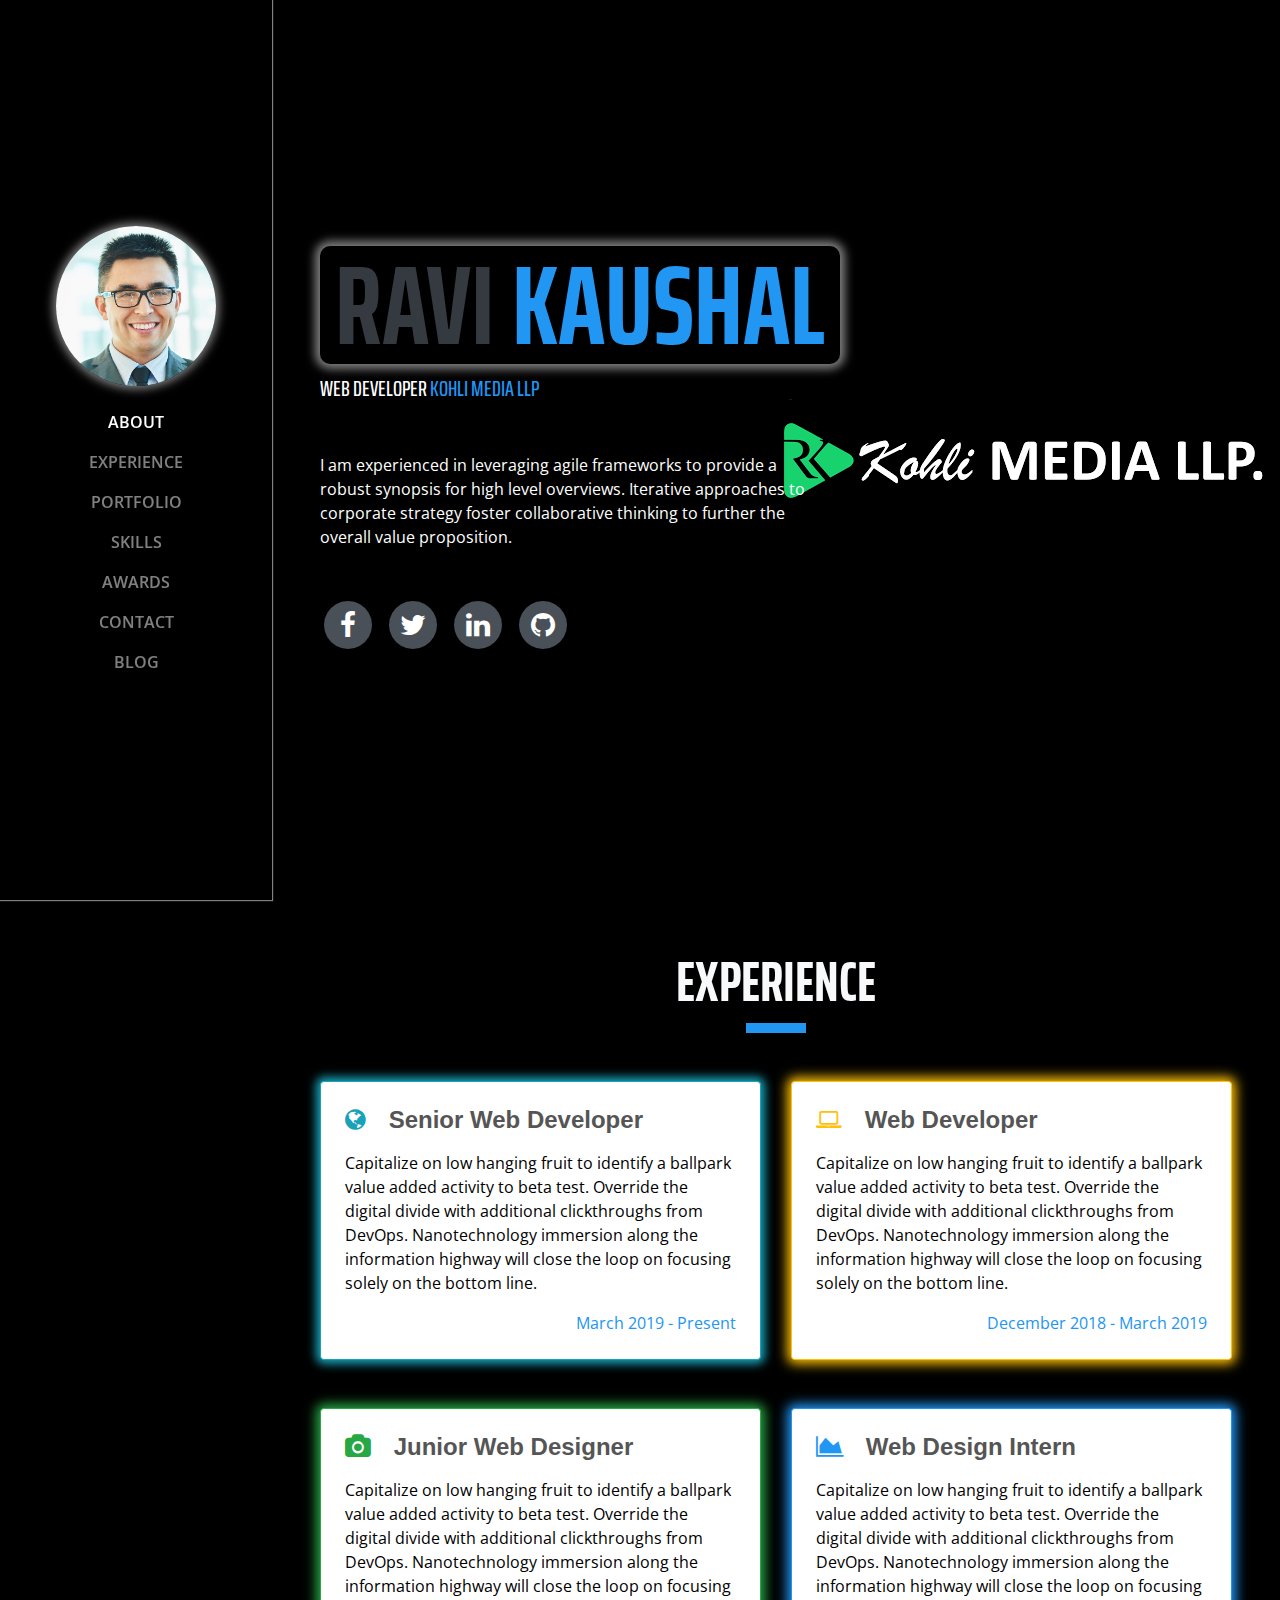
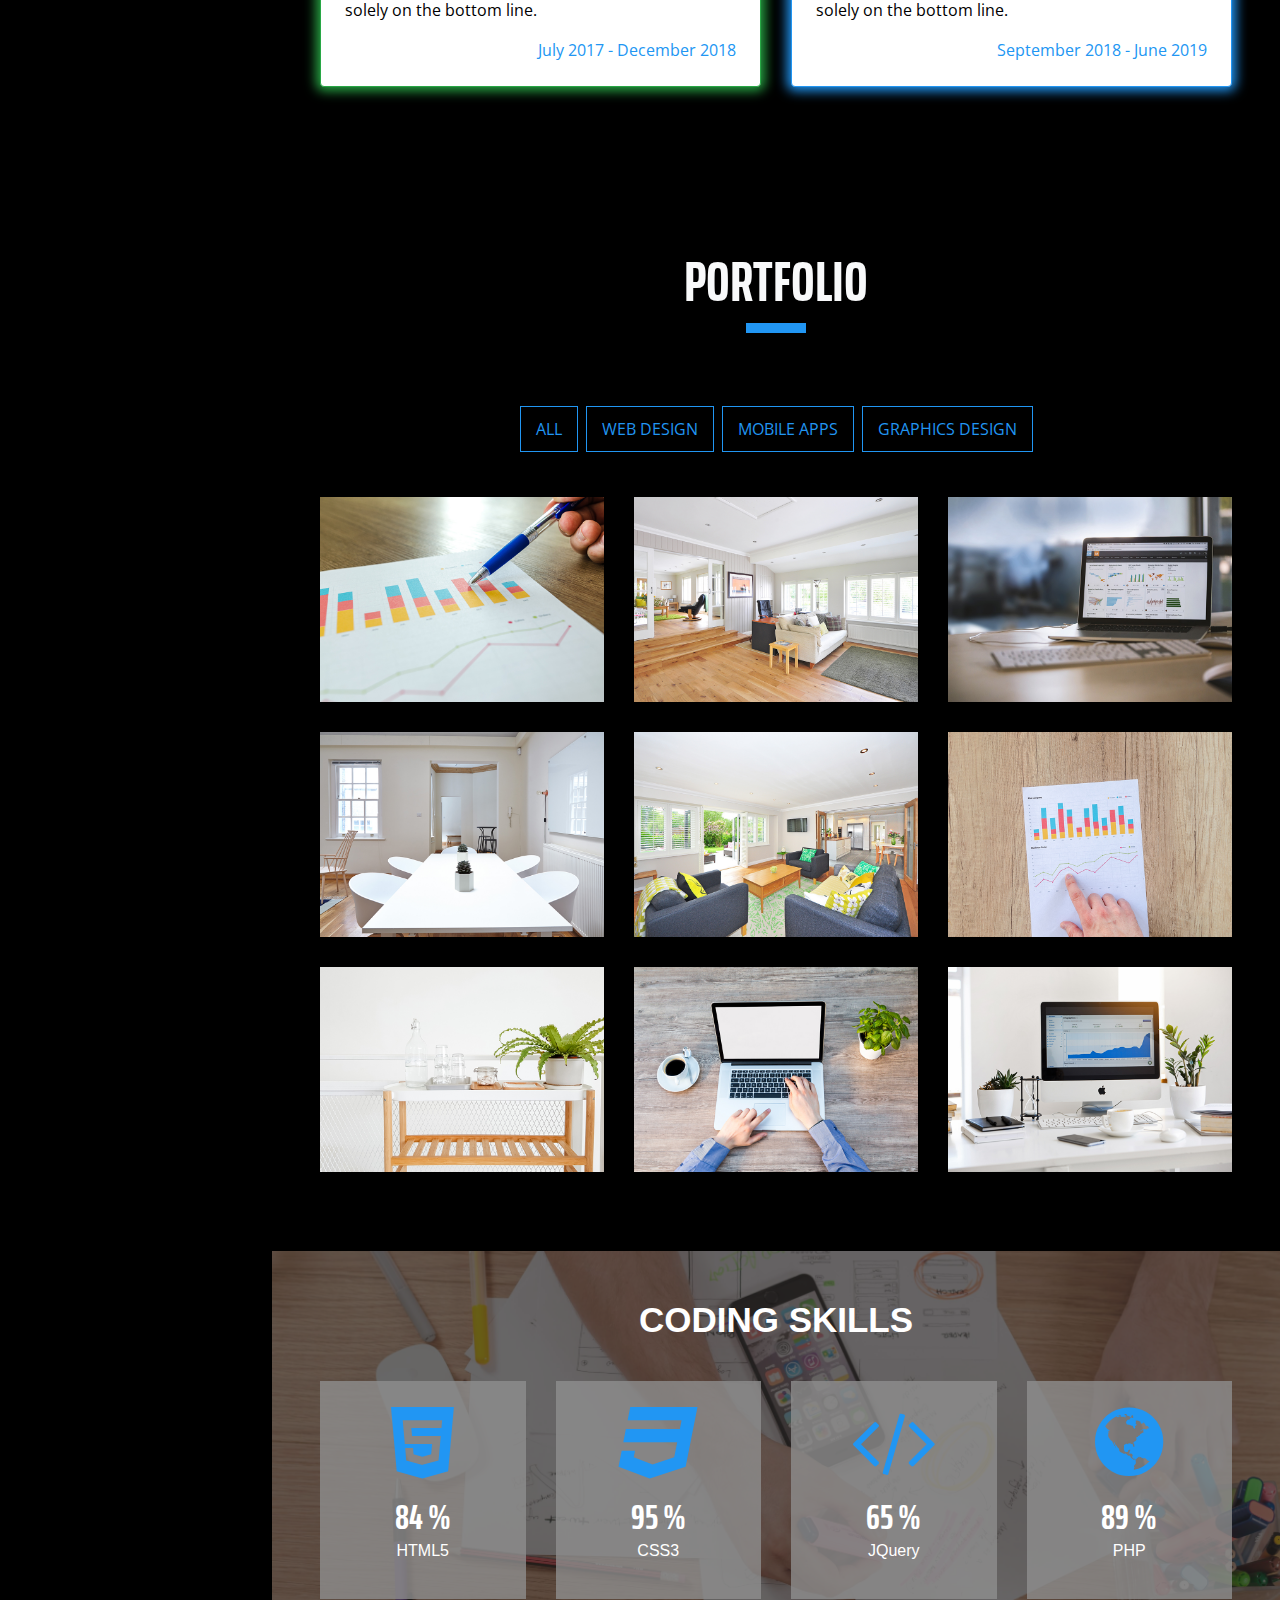
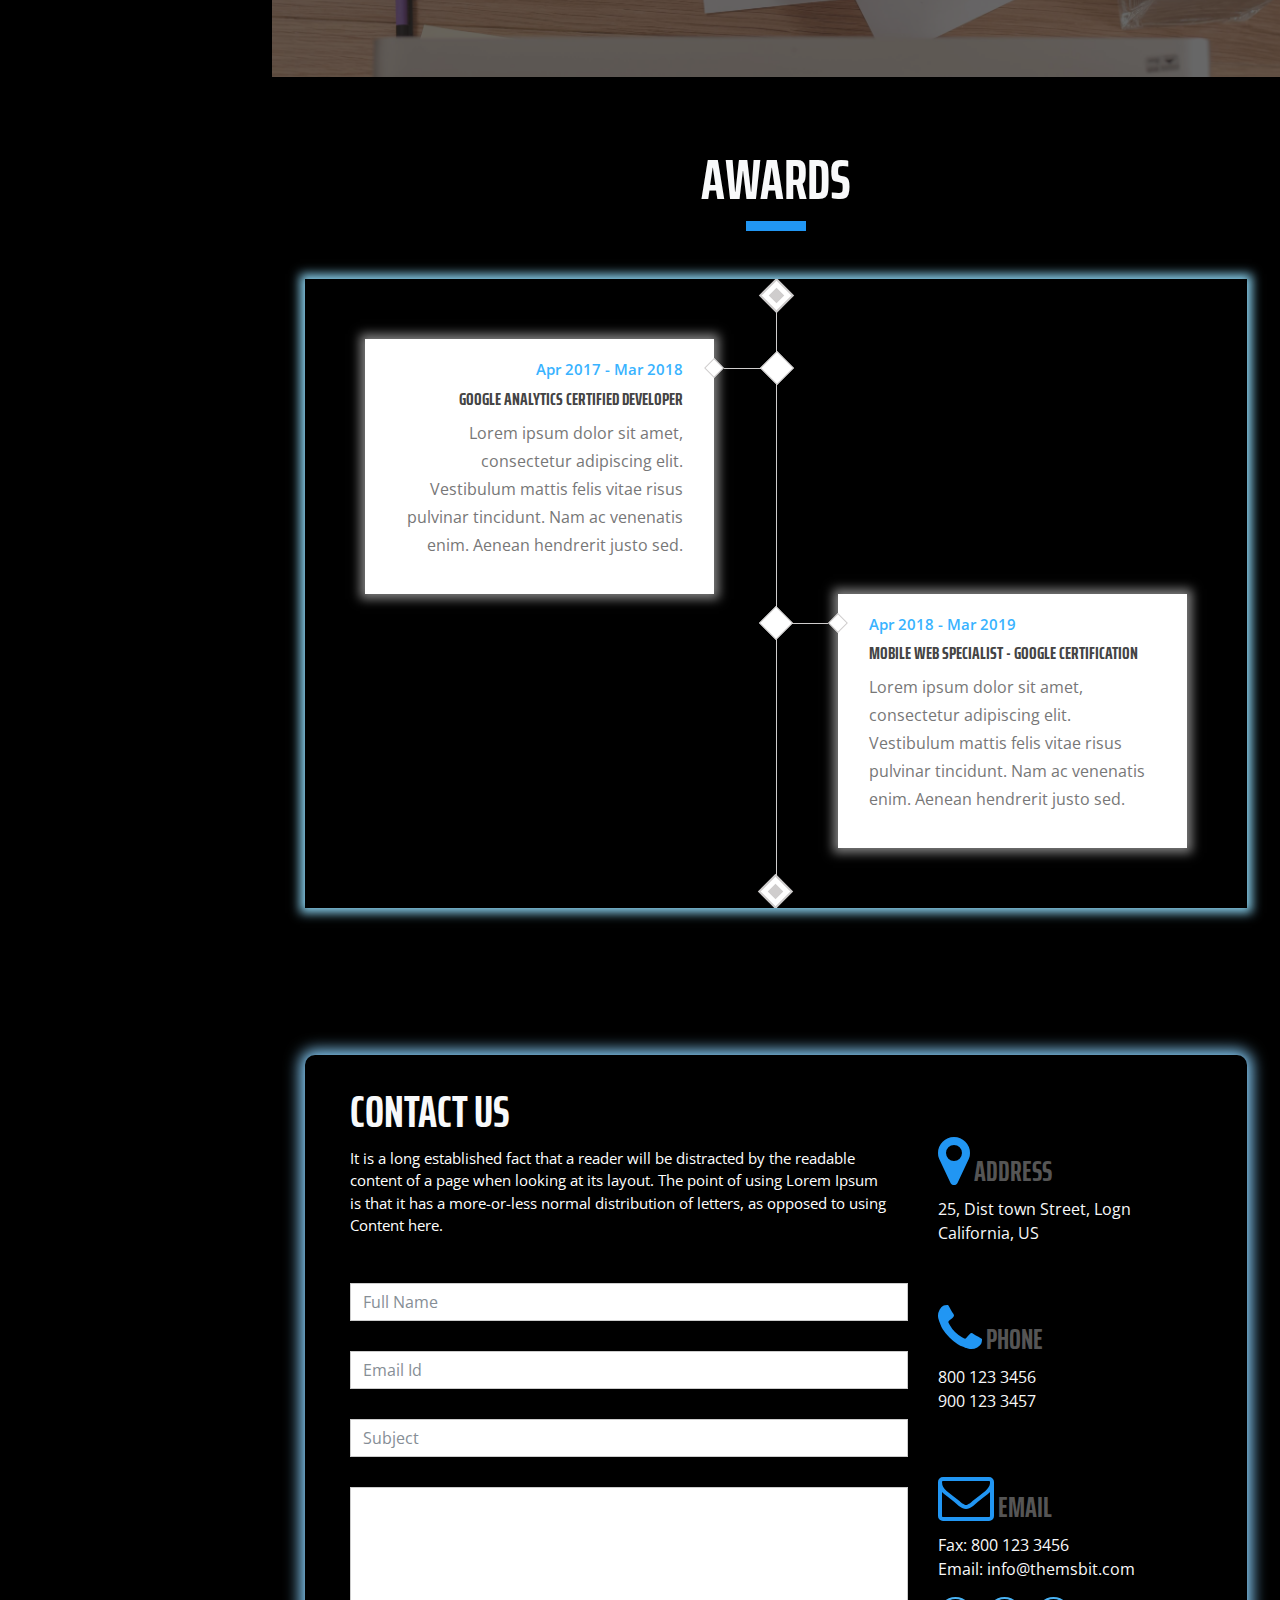
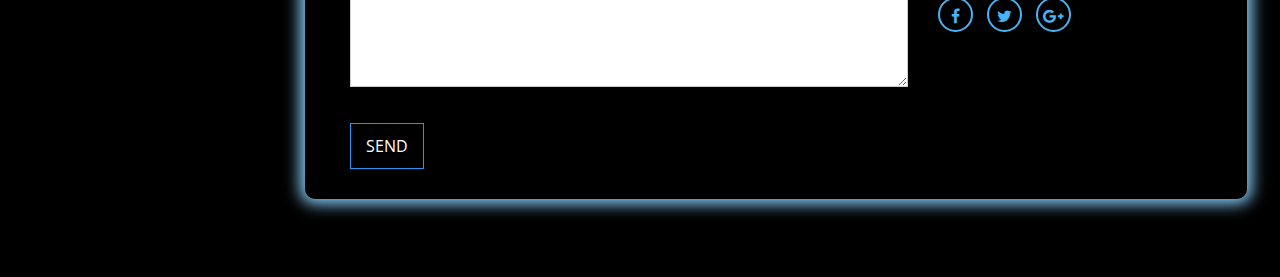
<file: index.html>
<!--
author: Boostraptheme
author URL: https://boostraptheme.com
License: Creative Commons Attribution 4.0 Unported
License URL: https://creativecommons.org/licenses/by/4.0/
-->

<!DOCTYPE html>
<html lang="en">

<head>
    <meta charset="utf-8">
    <meta name="viewport" content="width=device-width, initial-scale=1, shrink-to-fit=no">
    <meta name="description" content="">
    <meta name="author" content="">

    <link rel="shortcut icon" href="img/favicon.ico">
    <title>Profile Bootstrap Theme</title>

    <!-- Global stylesheets -->
    <link href="css/bootstrap/bootstrap.min.css" rel="stylesheet">
    <link href="https://fonts.googleapis.com/css?family=Saira+Extra+Condensed:100,200,300,400,500,600,700,800,900" rel="stylesheet">
    <link href="https://fonts.googleapis.com/css?family=Open+Sans:300,300i,400,400i,600,600i,700,700i,800,800i" rel="stylesheet">
    <link href="font-awesome/css/font-awesome.min.css" rel="stylesheet">
    <link href="css/devicons/css/devicons.min.css" rel="stylesheet">
    <link href="css/simple-line-icons/css/simple-line-icons.css" rel="stylesheet">
    <link href="css/style.css" rel="stylesheet">
</head>

<body id="page-top">
    
    <nav class="navbar navbar-expand-lg navbar-dark bg-primary fixed-top" id="sideNav">
      <a class="navbar-brand js-scroll-trigger" href="#page-top">
        <span class="d-none d-lg-block">
          <img class="img-fluid img-profile rounded-circle mx-auto mb-2" style="border-radius: 50% !important; " src="img/profile.jpg" alt="">
        </span>
      </a>
        <button class="navbar-toggler" type="button" data-toggle="collapse" data-target="#navbarSupportedContent" aria-controls="navbarSupportedContent" aria-expanded="false" aria-label="Toggle navigation">
            <span class="navbar-toggler-icon"></span>
        </button>
        <div class="collapse navbar-collapse" id="navbarSupportedContent">
            <ul class="navbar-nav">
                <li class="nav-item">
                    <a class="nav-link js-scroll-trigger" href="#about">About</a>
                </li>
                <li class="nav-item">
                    <a class="nav-link js-scroll-trigger" href="#experience">Experience</a>
                </li>
                <li class="nav-item">
                    <a class="nav-link js-scroll-trigger" href="#portfolio">Portfolio</a>
                </li>
                <li class="nav-item">
                    <a class="nav-link js-scroll-trigger" href="#skills">Skills</a>
                </li>
                <li class="nav-item">
                    <a class="nav-link js-scroll-trigger" href="#awards">Awards</a>
                </li>
                <li class="nav-item">
                    <a class="nav-link js-scroll-trigger" href="#contact">Contact</a>
                </li>
                <li class="nav-item">
                  <a class="nav-link js-scroll-trigger" href="./blog/index.html">Blog</a>
              </li>
            </ul>
        </div>
    </nav>

    <div class="container-fluid p-0">

    <!--====================================================
                        ABOUT
    ======================================================-->
      <section class="resume-section p-3 p-lg-5 d-flex d-column" id="about">
          <div class="my-auto" >
              <!-- <img src="img/company logo.png" class="img-fluid mb-5" alt=""> -->
              <h1>Ravi
                <span class="text-primary">Kaushal</span>
              </h1>
              <div class="subheading mb-5 mt-2">WEB Developer 
                  <a href="#">Kohli Media LLP</a>
              </div>
              <p class="mb-5" style="max-width: 500px;" >I am experienced in leveraging agile frameworks to provide a robust synopsis for high level overviews. Iterative approaches to corporate strategy foster collaborative thinking to further the overall value proposition.</p>
              <ul class="list-inline list-social-icons mb-0">
                  <li class="list-inline-item">
                      <a href="#">
                  <span class="fa-stack fa-lg">
                    <i class="fa fa-circle fa-stack-2x"></i>
                    <i class="fa fa-facebook fa-stack-1x fa-inverse"></i>
                  </span>
                </a>
                  </li>
                  <li class="list-inline-item">
                      <a href="#">
                  <span class="fa-stack fa-lg">
                    <i class="fa fa-circle fa-stack-2x"></i>
                    <i class="fa fa-twitter fa-stack-1x fa-inverse"></i>
                  </span>
                </a>
                  </li>
                  <li class="list-inline-item">
                      <a href="#">
                  <span class="fa-stack fa-lg">
                    <i class="fa fa-circle fa-stack-2x"></i>
                    <i class="fa fa-linkedin fa-stack-1x fa-inverse"></i>
                  </span>
                </a>
                  </li>
                  <li class="list-inline-item">
                      <a href="#">
                  <span class="fa-stack fa-lg">
                    <i class="fa fa-circle fa-stack-2x"></i>
                    <i class="fa fa-github fa-stack-1x fa-inverse"></i>
                  </span>
                </a>
                  </li>
              </ul>
          </div>
      </section>

    <!--====================================================
                        EXPERIENCE
    ======================================================-->      
      <section class="resume-section p-3 p-lg-5 " id="experience">
          <div class="row my-auto">
              <div class="col-12">
                <h2 class="  text-center text-light">Experience</h2>
                <div class="mb-5 heading-border"></div>
              </div>
              <div class="resume-item col-md-6 col-sm-12 " > 
                <div class="card mx-0 p-4 mb-5" style="border-color: #17a2b8; box-shadow: 0px 0px 10px 4px #17a2b8 !important;">
                  <div class=" resume-content mr-auto">
                      <h4 class="mb-3"><i class="fa fa-globe mr-3 text-info"></i> Senior Web Developer</h4>
                      <p>Capitalize on low hanging fruit to identify a ballpark value added activity to beta test. Override the digital divide with additional clickthroughs from DevOps. Nanotechnology immersion along the information highway will close the loop on focusing solely on the bottom line.</p>
                  </div>
                  <div class="resume-date text-md-right">
                      <span class="text-primary">March 2019 - Present</span>
                  </div>
                </div>  
              </div>
              <div class="resume-item col-md-6 col-sm-12">
                <div class="card mx-0 p-4 mb-5" style="border-color: #ffc107; box-shadow: 0px 0px 12px 4px #ffc107 !important;">
                  <div class="resume-content mr-auto">
                      <h4 class="mb-3"><i class="fa fa-laptop mr-3 text-warning"></i>  Web Developer</h4>
                      <p>Capitalize on low hanging fruit to identify a ballpark value added activity to beta test. Override the digital divide with additional clickthroughs from DevOps. Nanotechnology immersion along the information highway will close the loop on focusing solely on the bottom line.</p>
                  </div>
                  <div class="resume-date text-md-right">
                      <span class="text-primary">December 2018 - March 2019</span>
                  </div>
                </div>  
              </div>
              <div class="resume-item col-md-6 col-sm-12">
                <div class="card mx-0 p-4 mb-5" style="border-color: #28a745; box-shadow: 0px 0px 12px 4px #28a745 !important;">
                  <div class="resume-content mr-auto">
                      <h4 class="mb-3"><i class="fa fa-camera mr-3 text-success"></i> Junior Web Designer</h4>
                      <p>Capitalize on low hanging fruit to identify a ballpark value added activity to beta test. Override the digital divide with additional clickthroughs from DevOps. Nanotechnology immersion along the information highway will close the loop on focusing solely on the bottom line.</p>
                  </div>
                  <div class="resume-date text-md-right">
                      <span class="text-primary">July 2017 - December 2018</span>
                  </div>
                </div>  
              </div>
              <div class="resume-item col-md-6 col-sm-12">
                <div class="card mx-0 p-4 mb-5" style="border-color: #2196f3; box-shadow: 0px 0px 12px 4px #2196f3 !important;">
                  <div class="resume-content mr-auto">
                      <h4 class="mb-3"><i class="fa fa-area-chart mr-3 text-primary"></i> Web Design Intern</h4>
                      <p>Capitalize on low hanging fruit to identify a ballpark value added activity to beta test. Override the digital divide with additional clickthroughs from DevOps. Nanotechnology immersion along the information highway will close the loop on focusing solely on the bottom line.</p>
                  </div>
                  <div class="resume-date text-md-right">
                      <span class="text-primary">September 2018 - June 2019</span>
                  </div>
                </div>  
              </div>
          </div>
      </section>

    <!--====================================================
                        PORTFOLIO
    ======================================================-->      
      <section class="resume-section p-3 p-lg-5 d-flex flex-column" id="portfolio"> 
          <div class="row my-auto">
              <div class="col-12">
                <h2 class="  text-center text-light">Portfolio</h2>
                <div class="mb-5 heading-border"></div>
              </div>
              <div class="col-md-12">
                <div class="port-head-cont">
                  <button class="btn btn-general btn-green filter-b" data-filter="all">All</button>
                  <button class="btn btn-general btn-green filter-b" data-filter="consulting">Web Design</button>
                  <button class="btn btn-general btn-green filter-b" data-filter="finance">Mobile Apps</button>
                  <button class="btn btn-general btn-green filter-b" data-filter="marketing">Graphics Design</button> 
                </div>
              </div>
          </div>
          <div class="row my-auto">
              <div class="col-sm-4 portfolio-item filter finance">
                  <a class="portfolio-link" href="#portfolioModal4" data-toggle="modal">
                      <div class="caption-port">
                          <div class="caption-port-content">
                              <i class="fa fa-search-plus fa-3x"></i>
                          </div>
                      </div>
                      <img class="img-fluid" src="img/portfolio/p-4.jpg" alt="">
                  </a>
              </div>
              <div class="col-sm-4 portfolio-item filter marketing">
                  <a class="portfolio-link" href="#portfolioModal5" data-toggle="modal">
                      <div class="caption-port">
                          <div class="caption-port-content">
                              <i class="fa fa-search-plus fa-3x"></i>
                          </div>
                      </div>
                      <img class="img-fluid" src="img/portfolio/p-5.jpg" alt="">
                  </a>
              </div>
              <div class="col-sm-4 portfolio-item filter consulting">
                  <a class="portfolio-link" href="#portfolioModal6" data-toggle="modal">
                      <div class="caption-port">
                          <div class="caption-port-content">
                              <i class="fa fa-search-plus fa-3x"></i>
                          </div>
                      </div>
                      <img class="img-fluid" src="img/portfolio/p-6.jpg" alt="">
                  </a>
              </div>              
              <div class="col-sm-4 portfolio-item filter consulting">
                  <a class="portfolio-link" href="#portfolioModal7" data-toggle="modal">
                      <div class="caption-port">
                          <div class="caption-port-content">
                              <i class="fa fa-search-plus fa-3x"></i>
                          </div>
                      </div>
                      <img class="img-fluid" src="img/portfolio/p-7.jpg" alt="">
                  </a>
              </div>
              <div class="col-sm-4 portfolio-item filter consulting">
                  <a class="portfolio-link" href="#portfolioModal8" data-toggle="modal">
                      <div class="caption-port">
                          <div class="caption-port-content">
                              <i class="fa fa-search-plus fa-3x"></i>
                          </div>
                      </div>
                      <img class="img-fluid" src="img/portfolio/p-8.jpg" alt="">
                  </a>
              </div>
              <div class="col-sm-4 portfolio-item filter finance">
                  <a class="portfolio-link" href="#portfolioModal9" data-toggle="modal">
                      <div class="caption-port">
                          <div class="caption-port-content">
                              <i class="fa fa-search-plus fa-3x"></i>
                          </div>
                      </div>
                      <img class="img-fluid" src="img/portfolio/p-9.jpg" alt="">
                  </a>
              </div>              
              <div class="col-sm-4 portfolio-item filter marketing">
                  <a class="portfolio-link" href="#portfolioModal1" data-toggle="modal">
                      <div class="caption-port">
                          <div class="caption-port-content">
                              <i class="fa fa-search-plus fa-3x"></i>
                          </div>
                      </div>
                      <img class="img-fluid" src="img/portfolio/p-1.jpg" alt="">
                  </a>
              </div>
              <div class="col-sm-4 portfolio-item filter marketing">
                  <a class="portfolio-link" href="#portfolioModal2" data-toggle="modal">
                      <div class="caption-port">
                          <div class="caption-port-content">
                              <i class="fa fa-search-plus fa-3x"></i>
                          </div>
                      </div>
                      <img class="img-fluid" src="img/portfolio/p-2.jpg" alt="">
                  </a>
              </div>
              <div class="col-sm-4 portfolio-item filter finance">
                  <a class="portfolio-link" href="#portfolioModal3" data-toggle="modal">
                      <div class="caption-port">
                          <div class="caption-port-content">
                              <i class="fa fa-search-plus fa-3x"></i>
                          </div>
                      </div>
                      <img class="img-fluid" src="img/portfolio/p-3.jpg" alt="">
                  </a>
              </div> 
          </div>
      </section>

    <!--====================================================
                        SKILLS
    ======================================================-->       
      <section class=" d-flex flex-column" id="skills">
         <div class="p-lg-5 p-3 skill-cover">
          <h3 class="text-center text-white">Coding Skills</h3>
          <div class="row text-center my-auto "> 
              <div class="col-md-3 col-sm-6">
                  <div class="skill-item">
                      <i class="fa fa-html5 fa-5x"></i>
                      <h2><span class="counter"> 84 </span><span>%</span></h2>
                      <p>HTML5</p>
                  </div>
              </div>
              <div class="col-md-3 col-sm-6">
                  <div class="skill-item">
                      <i class="fa fa-css3 fa-5x"></i>
                      <h2><span class="counter"> 95 </span><span>%</span></h2>
                      <p>CSS3</p>
                  </div>
              </div>
              <div class="col-md-3 col-sm-6">
                  <div class="skill-item">
                      <i class="fa fa-code fa-5x"></i>
                      <h2><span class="counter"> 65 </span><span>%</span></h2>
                      <p>JQuery</p>
                  </div>
              </div>
              <div class="col-md-3 col-sm-6">
                  <div class="skill-item">
                      <i class="fa fa-globe fa-5x"></i>
                      <h2><span class="counter"> 89 </span><span>%</span></h2>
                      <p>PHP</p>
                  </div>
              </div>
          </div>
         </div> 
      </section>

    <!--====================================================
                           AWARDS
    ======================================================-->       
      <section class="resume-section p-3 p-lg-5 d-flex flex-column" id="awards">
          <div class="row my-auto">
              <div class="col-12">
                <h2 class="  text-center text-light">Awards</h2>
                <div class="mb-5 heading-border"></div>
              </div> 
              <div class="main-award" id="award-box">
                  <div class="award">
                      <div class="award-icon"></div>
                      <div class="award-content">
                          <span class="date">Apr 2017 - Mar 2018</span>
                          <h5 class="title">Google Analytics Certified Developer</h5>
                          <p class="description">
                              Lorem ipsum dolor sit amet, consectetur adipiscing elit. Vestibulum mattis felis vitae risus pulvinar tincidunt. Nam ac venenatis enim. Aenean hendrerit justo sed.
                          </p>
                      </div>
                  </div>
                  <div class="award">
                      <div class="award-icon"></div>
                      <div class="award-content">
                          <span class="date">Apr 2018 - Mar 2019</span>
                          <h5 class="title">Mobile Web Specialist - Google Certification</h5>
                          <p class="description">
                              Lorem ipsum dolor sit amet, consectetur adipiscing elit. Vestibulum mattis felis vitae risus pulvinar tincidunt. Nam ac venenatis enim. Aenean hendrerit justo sed.
                          </p>
                      </div>
                  </div>
              </div>
          </div>
      </section> 

    <!--====================================================
                          CONTACT
    ======================================================-->       
      <section class="resume-section p-3 p-lg-5 d-flex flex-column" style="background-color: black; height: fit-content; width: fit-content;">
          <div class="row my-auto" id="contact"> 
            <div class="col-md-8">
              <div class="contact-cont">
                <h3 class="text-light">CONTACT Us</h3>
                <div class="heading-border-light"></div>
                <p>It is a long established fact that a reader will be distracted by the readable content of a page when looking at its layout. The point of using Lorem Ipsum is that it has a more-or-less normal distribution of letters, as opposed to using Content here.</p>
              </div>   
              <div class="row con-form">
                <div class="col-md-12">
                  <input type="text" name="full-name" placeholder="Full Name" class="form-control">
                </div>
                <div class="col-md-12">
                  <input type="text" name="email" placeholder="Email Id" class="form-control">
                </div>
                <div class="col-md-12">
                  <input type="text" name="subject" placeholder="Subject" class="form-control">
                </div>
                <div class="col-md-12"><textarea name="" id=""></textarea></div>
                <div class="col-md-12 sub-but"><button class="btn btn-general btn-white" role="button">Send</button></div>
              </div>
            </div>
            <div class="col-md-4 col-sm-12 mt-5 text-light"> 
              <div class="contact-cont2"> 
                <div class="contact-add contact-box-desc">
                  <h3><i class="fa fa-map-marker cl-atlantis fa-2x "></i> Address</h3>
                  <p>25, Dist town Street, Logn <br>
                  California, US <br></p>
                </div>
                <div class="contact-phone contact-side-desc contact-box-desc">
                  <h3><i class="fa fa-phone cl-atlantis fa-2x"></i> Phone</h3>
                  <p>800 123 3456 <br>900 123 3457</p>
                </div>
                <div class="contact-mail contact-side-desc contact-box-desc">
                  <h3><i class="fa fa-envelope-o cl-atlantis fa-2x"></i> Email</h3>
                <address class="address-details-f text-light"> 
                  Fax: 800 123 3456 <br>
                  Email: <a href="mailto:info@themsbit.com" class="text-light">info@themsbit.com</a>
                </address>
                <ul class="list-inline social-icon-f top-data">
                  <li><a href="#" target="_empty"><i class="fa top-social fa-facebook" style="color: #4AB3F4; border-color:#4AB3F4;"></i></a></li>
                  <li><a href="#" target="_empty"><i class="fa top-social fa-twitter" style="color: #4AB3F4; border-color:#4AB3F4;"></i></a></li>
                  <li><a href="#" target="_empty"><i class="fa top-social fa-google-plus" style="color: #4AB3F4; border-color:#4AB3F4;"></i></a></li> 
                </ul>
                </div>
              </div>
            </div> 
          </div>
      </section>

      <!-- <section class=" d-flex flex-column" id="maps">
        <div id="map">
          <div class="map-responsive">
             <iframe src="https://www.google.com/maps/embed?pb=!1m10!1m8!1m3!1d6030.418742494061!2d-111.34563870463673!3d26.01036670629853!3m2!1i1024!2i768!4f13.1!5e0!3m2!1ses-419!2smx!4v1471908546569" width="600" height="450" frameborder="0" style="border:0" allowfullscreen></iframe>
          </div>
        </div>
      </section> -->


    </div>

<!--====================================================
                    PORTFOLIO MODALS
======================================================-->
    <div class="portfolio-modal modal fade" id="portfolioModal1" tabindex="-1" role="dialog" aria-hidden="true" >
      <div class="modal-dialog" role="document">
          <div class="modal-content">
              <div class="close-modal" data-dismiss="modal">
                  <div class="lr">
                      <div class="rl"></div>
                  </div>
              </div>
              <div class="container">
                  <div class="row">
                          <div class="modal-body">
                              <div class="title-bar">
                                <div class="col-md-12">
                                  <h2 class="text-center">Our Project</h2>
                                  <div class="heading-border"></div>
                                </div>
                              </div>
                              <div class="row">
                                <div class="col-md-6">
                                  <img class="img-fluid img-centered" src="img/portfolio/p-1.jpg" alt="">
                                </div>
                                <div class="col-md-6">
                                  <p>Our new Project every processes had become fragmented; meaning quality and service were inconsistent. This lack of standardization was adversely impacting operating costs, productivity and customer satisfaction. For several years now Payfast has worked strategically with innovations as a means of developing new solutions, products and services. In line with this vision, Success was approached to find new payments solutions to offer Payfast customers on their website, including open invoice and partial payments options.</p>
                                  <ul class="list-inline item-details">
                                      <li>Client:
                                          <strong>
                                            <a href="#">Techs Soft</a>
                                          </strong>
                                      </li>
                                      <li>Date:
                                          <strong>
                                            <a href="#">April 2018</a>
                                          </strong>
                                      </li>
                                      <li>Service:
                                          <strong>
                                            <a href="#">Web Development</a>
                                          </strong>
                                      </li>
                                  </ul>
                                  <button class="btn btn-general btn-white" type="button" data-dismiss="modal">
                                      <i class="fa fa-times"></i> Close
                                  </button>
                              </div>
                            </div>
                          </div>
                  </div>
              </div>
          </div>
      </div>
    </div>
    <div class="portfolio-modal modal fade" id="portfolioModal2" tabindex="-1" role="dialog" aria-hidden="true">
        <div class="modal-dialog" role="document">
            <div class="modal-content">
                <div class="close-modal" data-dismiss="modal">
                    <div class="lr">
                        <div class="rl"></div>
                    </div>
                </div>
                <div class="container">
                <div class="row">
                        <div class="modal-body">
                            <div class="title-bar">
                              <div class="col-md-12">
                                <h2 class="text-center">Our Project</h2>
                                <div class="heading-border"></div>
                              </div>
                            </div>
                            <div class="row">
                              <div class="col-md-6">
                                <img class="img-fluid img-centered" src="img/portfolio/p-2.jpg" alt="">
                              </div>
                              <div class="col-md-6">
                                <p>Our new Project every processes had become fragmented; meaning quality and service were inconsistent. This lack of standardization was adversely impacting operating costs, productivity and customer satisfaction. For several years now Payfast has worked strategically with innovations as a means of developing new solutions, products and services. In line with this vision, Success was approached to find new payments solutions to offer Payfast customers on their website, including open invoice and partial payments options.</p>
                                <ul class="list-inline item-details">
                                    <li>Client:
                                        <strong>
                                          <a href="#">Techs Soft</a>
                                        </strong>
                                    </li>
                                    <li>Date:
                                        <strong>
                                          <a href="#">April 2018</a>
                                        </strong>
                                    </li>
                                    <li>Service:
                                        <strong>
                                          <a href="#">Web Development</a>
                                        </strong>
                                    </li>
                                </ul>
                                <button class="btn btn-general btn-white" type="button" data-dismiss="modal">
                                    <i class="fa fa-times"></i> Close
                                </button>
                            </div>
                          </div>
                        </div>
                </div>
            </div>
            </div>
        </div>
    </div>
    <div class="portfolio-modal modal fade" id="portfolioModal3" tabindex="-1" role="dialog" aria-hidden="true">
        <div class="modal-dialog" role="document">
            <div class="modal-content">
                <div class="close-modal" data-dismiss="modal">
                    <div class="lr">
                        <div class="rl"></div>
                    </div>
                </div>
                <div class="container">
                <div class="row">
                        <div class="modal-body">
                            <div class="title-bar">
                              <div class="col-md-12">
                                <h2 class="text-center">Our Project</h2>
                                <div class="heading-border"></div>
                              </div>
                            </div>
                            <div class="row">
                              <div class="col-md-6">
                                <img class="img-fluid img-centered" src="img/portfolio/p-3.jpg" alt="">
                              </div>
                              <div class="col-md-6">
                                <p>Our new Project every processes had become fragmented; meaning quality and service were inconsistent. This lack of standardization was adversely impacting operating costs, productivity and customer satisfaction. For several years now Payfast has worked strategically with innovations as a means of developing new solutions, products and services. In line with this vision, Success was approached to find new payments solutions to offer Payfast customers on their website, including open invoice and partial payments options.</p>
                                <ul class="list-inline item-details">
                                    <li>Client:
                                        <strong>
                                          <a href="#">Techs Soft</a>
                                        </strong>
                                    </li>
                                    <li>Date:
                                        <strong>
                                          <a href="#">April 2018</a>
                                        </strong>
                                    </li>
                                    <li>Service:
                                        <strong>
                                          <a href="#">Web Development</a>
                                        </strong>
                                    </li>
                                </ul>
                                <button class="btn btn-general btn-white" type="button" data-dismiss="modal">
                                    <i class="fa fa-times"></i> Close
                                </button>
                              </div>
                          </div>
                        </div>
                </div>
            </div>
            </div>
        </div>
    </div>
    <div class="portfolio-modal modal fade" id="portfolioModal4" tabindex="-1" role="dialog" aria-hidden="true">
        <div class="modal-dialog" role="document">
            <div class="modal-content">
                <div class="close-modal" data-dismiss="modal">
                    <div class="lr">
                        <div class="rl"></div>
                    </div>
                </div>
                <div class="container">
                <div class="row">
                        <div class="modal-body">
                            <div class="title-bar">
                              <div class="col-md-12">
                                <h2 class="text-center">Our Project</h2>
                                <div class="heading-border"></div>
                              </div>
                            </div>
                            <div class="row">
                              <div class="col-md-6">
                                <img class="img-fluid img-centered" src="img/portfolio/p-4.jpg" alt="">
                              </div>
                              <div class="col-md-6">
                                <p>Our new Project every processes had become fragmented; meaning quality and service were inconsistent. This lack of standardization was adversely impacting operating costs, productivity and customer satisfaction. For several years now Payfast has worked strategically with innovations as a means of developing new solutions, products and services. In line with this vision, Success was approached to find new payments solutions to offer Payfast customers on their website, including open invoice and partial payments options.</p>
                                <ul class="list-inline item-details">
                                    <li>Client:
                                        <strong>
                                          <a href="#">Techs Soft</a>
                                        </strong>
                                    </li>
                                    <li>Date:
                                        <strong>
                                          <a href="#">April 2018</a>
                                        </strong>
                                    </li>
                                    <li>Service:
                                        <strong>
                                          <a href="#">Web Development</a>
                                        </strong>
                                    </li>
                                </ul>
                                <button class="btn btn-general btn-white" type="button" data-dismiss="modal">
                                    <i class="fa fa-times"></i> Close
                                </button>
                              </div>
                          </div>
                        </div>
                </div>
            </div>
            </div>
        </div>
    </div>
    <div class="portfolio-modal modal fade" id="portfolioModal5" tabindex="-1" role="dialog" aria-hidden="true">
        <div class="modal-dialog" role="document">
            <div class="modal-content">
                <div class="close-modal" data-dismiss="modal">
                    <div class="lr">
                        <div class="rl"></div>
                    </div>
                </div>
                <div class="container">
                <div class="row">
                        <div class="modal-body">
                            <div class="title-bar">
                              <div class="col-md-12">
                                <h2 class="text-center">Our Project</h2>
                                <div class="heading-border"></div>
                              </div>
                            </div>
                            <div class="row">
                              <div class="col-md-6">
                                <img class="img-fluid img-centered" src="img/portfolio/p-5.jpg" alt="">
                              </div>
                              <div class="col-md-6">
                                <p>Our new Project every processes had become fragmented; meaning quality and service were inconsistent. This lack of standardization was adversely impacting operating costs, productivity and customer satisfaction. For several years now Payfast has worked strategically with innovations as a means of developing new solutions, products and services. In line with this vision, Success was approached to find new payments solutions to offer Payfast customers on their website, including open invoice and partial payments options.</p>
                                <ul class="list-inline item-details">
                                    <li>Client:
                                        <strong>
                                          <a href="#">Techs Soft</a>
                                        </strong>
                                    </li>
                                    <li>Date:
                                        <strong>
                                          <a href="#">April 2018</a>
                                        </strong>
                                    </li>
                                    <li>Service:
                                        <strong>
                                          <a href="#">Web Development</a>
                                        </strong>
                                    </li>
                                </ul>
                                <button class="btn btn-general btn-white" type="button" data-dismiss="modal">
                                    <i class="fa fa-times"></i> Close
                                </button>
                            </div>
                          </div>
                        </div>
                </div>
            </div>
            </div>
        </div>
    </div>
    <div class="portfolio-modal modal fade" id="portfolioModal6" tabindex="-1" role="dialog" aria-hidden="true">
        <div class="modal-dialog" role="document">
            <div class="modal-content">
                <div class="close-modal" data-dismiss="modal">
                    <div class="lr">
                        <div class="rl"></div>
                    </div>
                </div>
                <div class="container">
                <div class="row">
                        <div class="modal-body">
                            <div class="title-bar">
                              <div class="col-md-12">
                                <h2 class="text-center">Our Project</h2>
                                <div class="heading-border"></div>
                              </div>
                            </div>
                            <div class="row">
                              <div class="col-md-6">
                                <img class="img-fluid img-centered" src="img/portfolio/p-6.jpg" alt="">
                              </div>
                              <div class="col-md-6">
                                <p>Our new Project every processes had become fragmented; meaning quality and service were inconsistent. This lack of standardization was adversely impacting operating costs, productivity and customer satisfaction. For several years now Payfast has worked strategically with innovations as a means of developing new solutions, products and services. In line with this vision, Success was approached to find new payments solutions to offer Payfast customers on their website, including open invoice and partial payments options.</p>
                                <ul class="list-inline item-details">
                                    <li>Client:
                                        <strong>
                                          <a href="#">Techs Soft</a>
                                        </strong>
                                    </li>
                                    <li>Date:
                                        <strong>
                                          <a href="#">April 2018</a>
                                        </strong>
                                    </li>
                                    <li>Service:
                                        <strong>
                                          <a href="#">Web Development</a>
                                        </strong>
                                    </li>
                                </ul>
                                <button class="btn btn-general btn-white" type="button" data-dismiss="modal">
                                    <i class="fa fa-times"></i> Close
                                </button>
                            </div>
                          </div>
                        </div>
                </div>
            </div>
            </div>
        </div>
    </div>    
    <div class="portfolio-modal modal fade" id="portfolioModal7" tabindex="-1" role="dialog" aria-hidden="true">
        <div class="modal-dialog" role="document">
            <div class="modal-content">
                <div class="close-modal" data-dismiss="modal">
                    <div class="lr">
                        <div class="rl"></div>
                    </div>
                </div>
                <div class="container">
                <div class="row">
                        <div class="modal-body">
                            <div class="title-bar">
                              <div class="col-md-12">
                                <h2 class="text-center">Our Project</h2>
                                <div class="heading-border"></div>
                              </div>
                            </div>
                            <div class="row">
                              <div class="col-md-6">
                                <img class="img-fluid img-centered" src="img/portfolio/p-7.jpg" alt="">
                              </div>
                              <div class="col-md-6">
                                <p>Our new Project every processes had become fragmented; meaning quality and service were inconsistent. This lack of standardization was adversely impacting operating costs, productivity and customer satisfaction. For several years now Payfast has worked strategically with innovations as a means of developing new solutions, products and services. In line with this vision, Success was approached to find new payments solutions to offer Payfast customers on their website, including open invoice and partial payments options.</p>
                                <ul class="list-inline item-details">
                                    <li>Client:
                                        <strong>
                                          <a href="#">Techs Soft</a>
                                        </strong>
                                    </li>
                                    <li>Date:
                                        <strong>
                                          <a href="#">April 2018</a>
                                        </strong>
                                    </li>
                                    <li>Service:
                                        <strong>
                                          <a href="#">Web Development</a>
                                        </strong>
                                    </li>
                                </ul>
                                <button class="btn btn-general btn-white" type="button" data-dismiss="modal">
                                    <i class="fa fa-times"></i> Close
                                </button>
                            </div>
                          </div>
                        </div>
                </div>
            </div>
            </div>
        </div>
    </div>
    <div class="portfolio-modal modal fade" id="portfolioModal8" tabindex="-1" role="dialog" aria-hidden="true">
        <div class="modal-dialog" role="document">
            <div class="modal-content">
                <div class="close-modal" data-dismiss="modal">
                    <div class="lr">
                        <div class="rl"></div>
                    </div>
                </div>
                <div class="container">
                <div class="row">
                        <div class="modal-body">
                            <div class="title-bar">
                              <div class="col-md-12">
                                <h2 class="text-center">Our Project</h2>
                                <div class="heading-border"></div>
                              </div>
                            </div>
                            <div class="row">
                              <div class="col-md-6">
                                <img class="img-fluid img-centered" src="img/portfolio/p-8.jpg" alt="">
                              </div>
                              <div class="col-md-6">
                                <p>Our new Project every processes had become fragmented; meaning quality and service were inconsistent. This lack of standardization was adversely impacting operating costs, productivity and customer satisfaction. For several years now Payfast has worked strategically with innovations as a means of developing new solutions, products and services. In line with this vision, Success was approached to find new payments solutions to offer Payfast customers on their website, including open invoice and partial payments options.</p>
                                <ul class="list-inline item-details">
                                    <li>Client:
                                        <strong>
                                          <a href="#">Techs Soft</a>
                                        </strong>
                                    </li>
                                    <li>Date:
                                        <strong>
                                          <a href="#">April 2018</a>
                                        </strong>
                                    </li>
                                    <li>Service:
                                        <strong>
                                          <a href="#">Web Development</a>
                                        </strong>
                                    </li>
                                </ul>
                                <button class="btn btn-general btn-white" type="button" data-dismiss="modal">
                                    <i class="fa fa-times"></i> Close
                                </button>
                            </div>
                          </div>
                        </div>
                </div>
            </div>
            </div>
        </div>
    </div>
    <div class="portfolio-modal modal fade" id="portfolioModal9" tabindex="-1" role="dialog" aria-hidden="true">
        <div class="modal-dialog" role="document">
            <div class="modal-content">
                <div class="close-modal" data-dismiss="modal">
                    <div class="lr">
                        <div class="rl"></div>
                    </div>
                </div>
                <div class="container">
                <div class="row">
                        <div class="modal-body">
                            <div class="title-bar">
                              <div class="col-md-12">
                                <h2 class="text-center">Our Project</h2>
                                <div class="heading-border"></div>
                              </div>
                            </div>
                            <div class="row">
                              <div class="col-md-6">
                                <img class="img-fluid img-centered" src="img/portfolio/p-9.jpg" alt="">
                              </div>
                              <div class="col-md-6">
                                <p>Our new Project every processes had become fragmented; meaning quality and service were inconsistent. This lack of standardization was adversely impacting operating costs, productivity and customer satisfaction. For several years now Payfast has worked strategically with innovations as a means of developing new solutions, products and services. In line with this vision, Success was approached to find new payments solutions to offer Payfast customers on their website, including open invoice and partial payments options.</p>
                                <ul class="list-inline item-details">
                                    <li>Client:
                                        <strong>
                                          <a href="#">Techs Soft</a>
                                        </strong>
                                    </li>
                                    <li>Date:
                                        <strong>
                                          <a href="#">April 2018</a>
                                        </strong>
                                    </li>
                                    <li>Service:
                                        <strong>
                                          <a href="#">Web Development</a>
                                        </strong>
                                    </li>
                                </ul>
                                <button class="btn btn-general btn-white" type="button" data-dismiss="modal">
                                    <i class="fa fa-times"></i> Close
                                </button>
                            </div>
                          </div>
                        </div>
                </div>
            </div>
            </div>
        </div>
    </div>    


    <!-- Global javascript -->
    <script src="js/jquery/jquery.min.js"></script>
    <script src="js/bootstrap/bootstrap.bundle.min.js"></script>
    <script src="js/jquery-easing/jquery.easing.min.js"></script>
    <script src="js/counter/jquery.waypoints.min.js"></script>
    <script src="js/counter/jquery.counterup.min.js"></script>
    <script src="js/custom.js"></script>
    <script>
        $(document).ready(function(){

        $(".filter-b").click(function(){
            var value = $(this).attr('data-filter');
            if(value == "all")
            { 
                $('.filter').show('1000');
            }
            else
            { 
                $(".filter").not('.'+value).hide('3000');
                $('.filter').filter('.'+value).show('3000');
            }
        });
        
        if ($(".filter-b").removeClass("active")) {
          $(this).removeClass("active");
        }
        $(this).addClass("active");
        });

        // SKILLS
        $(function () {
            $('.counter').counterUp({
                delay: 10,
                time: 2000
            });

        });
    </script> 
</body>

</html>
</file>
<file: css/simple-line-icons/css/simple-line-icons.css>
@font-face {
  font-family: 'simple-line-icons';
  src: url('../fonts/Simple-Line-Icons.eot?v=2.4.0');
  src: url('../fonts/Simple-Line-Icons.eot?v=2.4.0#iefix') format('embedded-opentype'), url('../fonts/Simple-Line-Icons.woff2?v=2.4.0') format('woff2'), url('../fonts/Simple-Line-Icons.ttf?v=2.4.0') format('truetype'), url('../fonts/Simple-Line-Icons.woff?v=2.4.0') format('woff'), url('../fonts/Simple-Line-Icons.svg?v=2.4.0#simple-line-icons') format('svg');
  font-weight: normal;
  font-style: normal;
}
/*
 Use the following CSS code if you want to have a class per icon.
 Instead of a list of all class selectors, you can use the generic [class*="icon-"] selector, but it's slower:
*/
.icon-user,
.icon-people,
.icon-user-female,
.icon-user-follow,
.icon-user-following,
.icon-user-unfollow,
.icon-login,
.icon-logout,
.icon-emotsmile,
.icon-phone,
.icon-call-end,
.icon-call-in,
.icon-call-out,
.icon-map,
.icon-location-pin,
.icon-direction,
.icon-directions,
.icon-compass,
.icon-layers,
.icon-menu,
.icon-list,
.icon-options-vertical,
.icon-options,
.icon-arrow-down,
.icon-arrow-left,
.icon-arrow-right,
.icon-arrow-up,
.icon-arrow-up-circle,
.icon-arrow-left-circle,
.icon-arrow-right-circle,
.icon-arrow-down-circle,
.icon-check,
.icon-clock,
.icon-plus,
.icon-minus,
.icon-close,
.icon-event,
.icon-exclamation,
.icon-organization,
.icon-trophy,
.icon-screen-smartphone,
.icon-screen-desktop,
.icon-plane,
.icon-notebook,
.icon-mustache,
.icon-mouse,
.icon-magnet,
.icon-energy,
.icon-disc,
.icon-cursor,
.icon-cursor-move,
.icon-crop,
.icon-chemistry,
.icon-speedometer,
.icon-shield,
.icon-screen-tablet,
.icon-magic-wand,
.icon-hourglass,
.icon-graduation,
.icon-ghost,
.icon-game-controller,
.icon-fire,
.icon-eyeglass,
.icon-envelope-open,
.icon-envelope-letter,
.icon-bell,
.icon-badge,
.icon-anchor,
.icon-wallet,
.icon-vector,
.icon-speech,
.icon-puzzle,
.icon-printer,
.icon-present,
.icon-playlist,
.icon-pin,
.icon-picture,
.icon-handbag,
.icon-globe-alt,
.icon-globe,
.icon-folder-alt,
.icon-folder,
.icon-film,
.icon-feed,
.icon-drop,
.icon-drawer,
.icon-docs,
.icon-doc,
.icon-diamond,
.icon-cup,
.icon-calculator,
.icon-bubbles,
.icon-briefcase,
.icon-book-open,
.icon-basket-loaded,
.icon-basket,
.icon-bag,
.icon-action-undo,
.icon-action-redo,
.icon-wrench,
.icon-umbrella,
.icon-trash,
.icon-tag,
.icon-support,
.icon-frame,
.icon-size-fullscreen,
.icon-size-actual,
.icon-shuffle,
.icon-share-alt,
.icon-share,
.icon-rocket,
.icon-question,
.icon-pie-chart,
.icon-pencil,
.icon-note,
.icon-loop,
.icon-home,
.icon-grid,
.icon-graph,
.icon-microphone,
.icon-music-tone-alt,
.icon-music-tone,
.icon-earphones-alt,
.icon-earphones,
.icon-equalizer,
.icon-like,
.icon-dislike,
.icon-control-start,
.icon-control-rewind,
.icon-control-play,
.icon-control-pause,
.icon-control-forward,
.icon-control-end,
.icon-volume-1,
.icon-volume-2,
.icon-volume-off,
.icon-calendar,
.icon-bulb,
.icon-chart,
.icon-ban,
.icon-bubble,
.icon-camrecorder,
.icon-camera,
.icon-cloud-download,
.icon-cloud-upload,
.icon-envelope,
.icon-eye,
.icon-flag,
.icon-heart,
.icon-info,
.icon-key,
.icon-link,
.icon-lock,
.icon-lock-open,
.icon-magnifier,
.icon-magnifier-add,
.icon-magnifier-remove,
.icon-paper-clip,
.icon-paper-plane,
.icon-power,
.icon-refresh,
.icon-reload,
.icon-settings,
.icon-star,
.icon-symbol-female,
.icon-symbol-male,
.icon-target,
.icon-credit-card,
.icon-paypal,
.icon-social-tumblr,
.icon-social-twitter,
.icon-social-facebook,
.icon-social-instagram,
.icon-social-linkedin,
.icon-social-pinterest,
.icon-social-github,
.icon-social-google,
.icon-social-reddit,
.icon-social-skype,
.icon-social-dribbble,
.icon-social-behance,
.icon-social-foursqare,
.icon-social-soundcloud,
.icon-social-spotify,
.icon-social-stumbleupon,
.icon-social-youtube,
.icon-social-dropbox,
.icon-social-vkontakte,
.icon-social-steam {
  font-family: 'simple-line-icons';
  speak: none;
  font-style: normal;
  font-weight: normal;
  font-variant: normal;
  text-transform: none;
  line-height: 1;
  /* Better Font Rendering =========== */
  -webkit-font-smoothing: antialiased;
  -moz-osx-font-smoothing: grayscale;
}
.icon-user:before {
  content: "\e005";
}
.icon-people:before {
  content: "\e001";
}
.icon-user-female:before {
  content: "\e000";
}
.icon-user-follow:before {
  content: "\e002";
}
.icon-user-following:before {
  content: "\e003";
}
.icon-user-unfollow:before {
  content: "\e004";
}
.icon-login:before {
  content: "\e066";
}
.icon-logout:before {
  content: "\e065";
}
.icon-emotsmile:before {
  content: "\e021";
}
.icon-phone:before {
  content: "\e600";
}
.icon-call-end:before {
  content: "\e048";
}
.icon-call-in:before {
  content: "\e047";
}
.icon-call-out:before {
  content: "\e046";
}
.icon-map:before {
  content: "\e033";
}
.icon-location-pin:before {
  content: "\e096";
}
.icon-direction:before {
  content: "\e042";
}
.icon-directions:before {
  content: "\e041";
}
.icon-compass:before {
  content: "\e045";
}
.icon-layers:before {
  content: "\e034";
}
.icon-menu:before {
  content: "\e601";
}
.icon-list:before {
  content: "\e067";
}
.icon-options-vertical:before {
  content: "\e602";
}
.icon-options:before {
  content: "\e603";
}
.icon-arrow-down:before {
  content: "\e604";
}
.icon-arrow-left:before {
  content: "\e605";
}
.icon-arrow-right:before {
  content: "\e606";
}
.icon-arrow-up:before {
  content: "\e607";
}
.icon-arrow-up-circle:before {
  content: "\e078";
}
.icon-arrow-left-circle:before {
  content: "\e07a";
}
.icon-arrow-right-circle:before {
  content: "\e079";
}
.icon-arrow-down-circle:before {
  content: "\e07b";
}
.icon-check:before {
  content: "\e080";
}
.icon-clock:before {
  content: "\e081";
}
.icon-plus:before {
  content: "\e095";
}
.icon-minus:before {
  content: "\e615";
}
.icon-close:before {
  content: "\e082";
}
.icon-event:before {
  content: "\e619";
}
.icon-exclamation:before {
  content: "\e617";
}
.icon-organization:before {
  content: "\e616";
}
.icon-trophy:before {
  content: "\e006";
}
.icon-screen-smartphone:before {
  content: "\e010";
}
.icon-screen-desktop:before {
  content: "\e011";
}
.icon-plane:before {
  content: "\e012";
}
.icon-notebook:before {
  content: "\e013";
}
.icon-mustache:before {
  content: "\e014";
}
.icon-mouse:before {
  content: "\e015";
}
.icon-magnet:before {
  content: "\e016";
}
.icon-energy:before {
  content: "\e020";
}
.icon-disc:before {
  content: "\e022";
}
.icon-cursor:before {
  content: "\e06e";
}
.icon-cursor-move:before {
  content: "\e023";
}
.icon-crop:before {
  content: "\e024";
}
.icon-chemistry:before {
  content: "\e026";
}
.icon-speedometer:before {
  content: "\e007";
}
.icon-shield:before {
  content: "\e00e";
}
.icon-screen-tablet:before {
  content: "\e00f";
}
.icon-magic-wand:before {
  content: "\e017";
}
.icon-hourglass:before {
  content: "\e018";
}
.icon-graduation:before {
  content: "\e019";
}
.icon-ghost:before {
  content: "\e01a";
}
.icon-game-controller:before {
  content: "\e01b";
}
.icon-fire:before {
  content: "\e01c";
}
.icon-eyeglass:before {
  content: "\e01d";
}
.icon-envelope-open:before {
  content: "\e01e";
}
.icon-envelope-letter:before {
  content: "\e01f";
}
.icon-bell:before {
  content: "\e027";
}
.icon-badge:before {
  content: "\e028";
}
.icon-anchor:before {
  content: "\e029";
}
.icon-wallet:before {
  content: "\e02a";
}
.icon-vector:before {
  content: "\e02b";
}
.icon-speech:before {
  content: "\e02c";
}
.icon-puzzle:before {
  content: "\e02d";
}
.icon-printer:before {
  content: "\e02e";
}
.icon-present:before {
  content: "\e02f";
}
.icon-playlist:before {
  content: "\e030";
}
.icon-pin:before {
  content: "\e031";
}
.icon-picture:before {
  content: "\e032";
}
.icon-handbag:before {
  content: "\e035";
}
.icon-globe-alt:before {
  content: "\e036";
}
.icon-globe:before {
  content: "\e037";
}
.icon-folder-alt:before {
  content: "\e039";
}
.icon-folder:before {
  content: "\e089";
}
.icon-film:before {
  content: "\e03a";
}
.icon-feed:before {
  content: "\e03b";
}
.icon-drop:before {
  content: "\e03e";
}
.icon-drawer:before {
  content: "\e03f";
}
.icon-docs:before {
  content: "\e040";
}
.icon-doc:before {
  content: "\e085";
}
.icon-diamond:before {
  content: "\e043";
}
.icon-cup:before {
  content: "\e044";
}
.icon-calculator:before {
  content: "\e049";
}
.icon-bubbles:before {
  content: "\e04a";
}
.icon-briefcase:before {
  content: "\e04b";
}
.icon-book-open:before {
  content: "\e04c";
}
.icon-basket-loaded:before {
  content: "\e04d";
}
.icon-basket:before {
  content: "\e04e";
}
.icon-bag:before {
  content: "\e04f";
}
.icon-action-undo:before {
  content: "\e050";
}
.icon-action-redo:before {
  content: "\e051";
}
.icon-wrench:before {
  content: "\e052";
}
.icon-umbrella:before {
  content: "\e053";
}
.icon-trash:before {
  content: "\e054";
}
.icon-tag:before {
  content: "\e055";
}
.icon-support:before {
  content: "\e056";
}
.icon-frame:before {
  content: "\e038";
}
.icon-size-fullscreen:before {
  content: "\e057";
}
.icon-size-actual:before {
  content: "\e058";
}
.icon-shuffle:before {
  content: "\e059";
}
.icon-share-alt:before {
  content: "\e05a";
}
.icon-share:before {
  content: "\e05b";
}
.icon-rocket:before {
  content: "\e05c";
}
.icon-question:before {
  content: "\e05d";
}
.icon-pie-chart:before {
  content: "\e05e";
}
.icon-pencil:before {
  content: "\e05f";
}
.icon-note:before {
  content: "\e060";
}
.icon-loop:before {
  content: "\e064";
}
.icon-home:before {
  content: "\e069";
}
.icon-grid:before {
  content: "\e06a";
}
.icon-graph:before {
  content: "\e06b";
}
.icon-microphone:before {
  content: "\e063";
}
.icon-music-tone-alt:before {
  content: "\e061";
}
.icon-music-tone:before {
  content: "\e062";
}
.icon-earphones-alt:before {
  content: "\e03c";
}
.icon-earphones:before {
  content: "\e03d";
}
.icon-equalizer:before {
  content: "\e06c";
}
.icon-like:before {
  content: "\e068";
}
.icon-dislike:before {
  content: "\e06d";
}
.icon-control-start:before {
  content: "\e06f";
}
.icon-control-rewind:before {
  content: "\e070";
}
.icon-control-play:before {
  content: "\e071";
}
.icon-control-pause:before {
  content: "\e072";
}
.icon-control-forward:before {
  content: "\e073";
}
.icon-control-end:before {
  content: "\e074";
}
.icon-volume-1:before {
  content: "\e09f";
}
.icon-volume-2:before {
  content: "\e0a0";
}
.icon-volume-off:before {
  content: "\e0a1";
}
.icon-calendar:before {
  content: "\e075";
}
.icon-bulb:before {
  content: "\e076";
}
.icon-chart:before {
  content: "\e077";
}
.icon-ban:before {
  content: "\e07c";
}
.icon-bubble:before {
  content: "\e07d";
}
.icon-camrecorder:before {
  content: "\e07e";
}
.icon-camera:before {
  content: "\e07f";
}
.icon-cloud-download:before {
  content: "\e083";
}
.icon-cloud-upload:before {
  content: "\e084";
}
.icon-envelope:before {
  content: "\e086";
}
.icon-eye:before {
  content: "\e087";
}
.icon-flag:before {
  content: "\e088";
}
.icon-heart:before {
  content: "\e08a";
}
.icon-info:before {
  content: "\e08b";
}
.icon-key:before {
  content: "\e08c";
}
.icon-link:before {
  content: "\e08d";
}
.icon-lock:before {
  content: "\e08e";
}
.icon-lock-open:before {
  content: "\e08f";
}
.icon-magnifier:before {
  content: "\e090";
}
.icon-magnifier-add:before {
  content: "\e091";
}
.icon-magnifier-remove:before {
  content: "\e092";
}
.icon-paper-clip:before {
  content: "\e093";
}
.icon-paper-plane:before {
  content: "\e094";
}
.icon-power:before {
  content: "\e097";
}
.icon-refresh:before {
  content: "\e098";
}
.icon-reload:before {
  content: "\e099";
}
.icon-settings:before {
  content: "\e09a";
}
.icon-star:before {
  content: "\e09b";
}
.icon-symbol-female:before {
  content: "\e09c";
}
.icon-symbol-male:before {
  content: "\e09d";
}
.icon-target:before {
  content: "\e09e";
}
.icon-credit-card:before {
  content: "\e025";
}
.icon-paypal:before {
  content: "\e608";
}
.icon-social-tumblr:before {
  content: "\e00a";
}
.icon-social-twitter:before {
  content: "\e009";
}
.icon-social-facebook:before {
  content: "\e00b";
}
.icon-social-instagram:before {
  content: "\e609";
}
.icon-social-linkedin:before {
  content: "\e60a";
}
.icon-social-pinterest:before {
  content: "\e60b";
}
.icon-social-github:before {
  content: "\e60c";
}
.icon-social-google:before {
  content: "\e60d";
}
.icon-social-reddit:before {
  content: "\e60e";
}
.icon-social-skype:before {
  content: "\e60f";
}
.icon-social-dribbble:before {
  content: "\e00d";
}
.icon-social-behance:before {
  content: "\e610";
}
.icon-social-foursqare:before {
  content: "\e611";
}
.icon-social-soundcloud:before {
  content: "\e612";
}
.icon-social-spotify:before {
  content: "\e613";
}
.icon-social-stumbleupon:before {
  content: "\e614";
}
.icon-social-youtube:before {
  content: "\e008";
}
.icon-social-dropbox:before {
  content: "\e00c";
}
.icon-social-vkontakte:before {
  content: "\e618";
}
.icon-social-steam:before {
  content: "\e620";
}
</file>
<file: css/style.css>
/*GENERAL STYLE*/

body {
  font-family: 'Open Sans', serif;
  padding-top: 54px;
  color: white;
  background-color: black;
}

@media (min-width: 992px) {
  body {
      padding-top: 0;
      padding-left: 17rem;
  }
}

h1,
h2,
h3,
h4,
h5,
h6 {
  font-family: 'Saira Extra Condensed', serif;
  font-weight: 700;
  text-transform: uppercase;
  color: #343a40;
}

h1 {
  font-size: 7rem;
  line-height: 5.5rem;
}

h2 {
  font-size: 3.5rem;
  color: white;
}

a {
  color: #2196f3;
}

a:hover,
a:focus,
a:active {
  color: #2196f3;
}

.subheading {
  text-transform: uppercase;
  font-weight: 500;
  font-family: 'Saira Extra Condensed', serif;
  font-size: 1.35rem;
}

/*==================================================
                SOCIAL-ICON
====================================================*/
.list-social-icons a {
    color: #495057;
}

.list-social-icons a:hover {
    color: #2196f3;
}

.list-social-icons a .fa-lg {
    font-size: 1.75rem;
}

.list-icons {
    font-size: 3rem;
}

.list-icons .list-inline-item i:hover {
    color: #2196f3;
}

/*==================================================
                  NAV-BAR
====================================================*/
#sideNav .navbar-nav .nav-item .nav-link {
  font-weight: 600  !important;
  text-transform: uppercase  !important;
  
}

#sideNav{
  /* border: 2px 2px 2px 2px solid white !important; */
  border-color: transparent !important;
  box-shadow: 0px 0px 1px 1px grey !important;
}

@media (min-width: 992px) {
    #sideNav {
        text-align: center !important;
        position: fixed !important;
        top: 0 !important;
        left: 0 !important;
        display: flex !important;
        flex-direction: column !important;
        width: 17rem !important;
        height: 100vh !important;
       
    }
    #sideNav .navbar-brand {
        display: flex !important;
        margin: auto auto 0 !important;
        padding: 0.5rem !important;
    }
    #sideNav .navbar-brand .img-profile {
        max-width: 10rem !important;
        max-height: 10rem !important;
        border-radius: 100% !important;
        box-shadow: 0px 0px 10px 3px gray !important;
    }
    #sideNav .navbar-collapse {
        display: flex !important;
        align-items: flex-start !important;
        flex-grow: 0 !important;
        width: 100% !important;
        margin-bottom: auto !important;
    }
    #sideNav .navbar-collapse .navbar-nav {
        flex-direction: column !important;
        width: 100% !important;
    }
    #sideNav .navbar-collapse .navbar-nav .nav-item {
        display: block !important;
    }
    #sideNav .navbar-collapse .navbar-nav .nav-item .nav-link {
        display: block !important;
    }
}

/*==================================================
                BUTTON (Generic)
====================================================*/

.btn-general {
  background-color: transparent;
  text-align: center;
  border-width: 1px;
  border-radius: 0px;
  font-size: 16px;
  padding: 10px 15px;
  font-weight: 400;
  text-transform: uppercase;
}

.btn-white {
  border-color: #2196f3;
  background-color: transparent;
  color: #fff;
}

.btn-white:hover{
  background-color: #2196f3;
  cursor: pointer;
  border-radius: 10px;
  box-shadow: 0px 0px 10px 5px grey !important;
}

.btn-green {
  border-color: #2196f3;
  color: #2196f3;
}

.btn-green:hover,
.btn-green:focus {
  background-color: #2196f3;
  color: #fff;
  cursor: pointer;
}

/*==================================================
                SECTION (Generic)
====================================================*/
.heading-border {
    width: 60px;
    height: 10px;
    background-color: #2196f3;
    margin: 0 auto 20px auto;
}

section.resume-section {
    border-bottom: 1px solid black;
    padding-top: 5rem !important;
    padding-bottom: 5rem !important;
}

section.resume-section .resume-item .resume-date {
    min-width: none;
}

@media (min-width: 768px) {
    section.resume-section {
        min-height: 100vh;
    }
    section.resume-section .resume-item .resume-date {
        min-width: 18rem;
    }
}

@media (min-width: 992px) {
    section.resume-section {
        padding-top: 3rem !important;
        padding-bottom: 3rem !important;
    }
}

.bg-primary {
    background-color: black !important;
}

.text-primary {
    color: #2196f3 !important;
}

/*==================================================
                    ABOUT
====================================================*/
#about {
    background-color: black; 
    background-image: url("../img/company\ logo.png");
    background-size:auto;
    background-position: center right;
    background-repeat: no-repeat;
}

#about h1 {
  /*font-size: 100%;*/
  border-radius: 10px;
  box-shadow: 0px 0px 10px 5px grey !important;
  padding: 15px;
}

/*==================================================
                  EXPERIENCE
====================================================*/  
#experience {
  background: black;
  color: black;
}

#experience .card h4{
  font-family: 'Roboto Condensed', sans-serif;
  text-transform: none;
  color:#555;
}

/*====================================================
                 PORTFOLIO
======================================================*/

#portfolio{
  padding:100px 0;
  background-color: black;
} 

.port-head-cont{
  margin:20px auto 40px auto;
  text-align: center;
}

.port-head-cont button{
  margin:5px 2px;
}

#portfolio .portfolio-item {
  right: 0;
  margin: 0 0 15px;
}

#portfolio .portfolio-item .portfolio-link {
  position: relative;
  display: block;
  max-width: 400px;
  margin: 0 auto;
  cursor: pointer;
}

#portfolio .portfolio-item .portfolio-link .caption-port {
  position: absolute;
  width: 100%;
  height: 100%;
  -webkit-transition: all ease 0.5s;
  -moz-transition: all ease 0.5s;
  transition: all ease 0.5s;
  opacity: 0;
  background: rgba(54, 160, 245, 0.73);
}

#portfolio .portfolio-item .portfolio-link .caption-port:hover {
  box-shadow: 0px 0px 10px 5px lightblue !important;
  opacity: 1;
}

#portfolio .portfolio-item .portfolio-link .caption-port .caption-port-content {
  font-size: 20px;
  position: absolute;
  top: 50%;
  width: 100%;
  height: 20px;
  margin-top: -12px;
  text-align: center;
  color: white;
}

#portfolio .portfolio-item .portfolio-link .caption-port .caption-port-content i {
  margin-top: -12px;
}

#portfolio .portfolio-item .portfolio-link .caption-port .caption-port-content h3,
#portfolio .portfolio-item .portfolio-link .caption-port .caption-port-content h4 {
  margin: 0;
}

#portfolio * {
  z-index: 2;
}

@media (min-width: 767px) {
  #portfolio .portfolio-item {
      margin: 0 0 30px;
  }
}

.portfolio-modal .modal-dialog {
  max-width: 100%;
  min-height: 100%;
  margin: 0;
  padding: 0;
  text-align: left;
  border: none;
  border-radius: 0;
  background-clip: border-box;
  -webkit-box-shadow: none;
  box-shadow: none;
  color: white !important;
}

.portfolio-modal{
  background-color: black;
}

.portfolio-modal .title-bar {
  padding: 0 0 50px 0;
  color: white;
}

.portfolio-modal .title-bar h1{
  visibility: initial;
  animation-name: initial;
}

.portfolio-modal .modal-dialog .modal-content {
  padding: 10px 0 100px 0;
  border: 0;
  border-radius: 0;
  background-color: black;
  color: white;
} 

.portfolio-modal .modal-dialog .modal-content img {
  margin-bottom: 30px;
}

.portfolio-modal .modal-dialog .modal-content .item-details {
  margin: 30px 0;
}

.portfolio-modal .close-modal {
  position: absolute;
  top: 25px;
  right: 25px;
  width: 75px;
  height: 75px;
  cursor: pointer;
  background-color: transparent;
}

.portfolio-modal .close-modal:hover {
  opacity: 0.3;
}

.portfolio-modal .close-modal .lr {
  /* Safari and Chrome */
  z-index: 1051;
  width: 1px;
  height: 75px;
  margin-left: 35px;
  /* IE 9 */
  -webkit-transform: rotate(45deg);
  -ms-transform: rotate(45deg);
  transform: rotate(45deg);
  background-color: white;
}

.portfolio-modal .close-modal .lr .rl {
  /* Safari and Chrome */
  z-index: 1052;
  width: 1px;
  height: 75px;
  /* IE 9 */
  -webkit-transform: rotate(90deg);
  -ms-transform: rotate(90deg);
  transform: rotate(90deg);
  background-color: white;
}

.portfolio-modal .modal-backdrop {
  display: none;
  opacity: 0;
}

@media (max-width: 850px){
  .portfolio-modal .close-modal{
      display: none;
  }
}  

/*====================================================
                    SKILLS
======================================================*/

#skills {
  background-image: url("../img/bg-stats.jpg");
  background-size: cover;
  background-position: center center;
  background-repeat: no-repeat;
}

.skill-cover {
  background-color: rgba(31, 31, 31, 0.68); 
}

.skill-cover h3{
font-family: "hind", sans-serif;
font-size: 35px;
margin-bottom: 40px;
}

.skill-item {
  padding: 20px 0;
  margin-bottom: 30px;
  background: rgba(144, 144, 144, 0.78);
}

.skill-item i {
  color: #2196f3;
}

.skill-item h2 {
  color: #fff;
  font-size: "hind", sans-serif;
  font-size: 35px;
  font-weight: 700;
  margin-top: 15px;
  margin-bottom: 1px;
}

.skill-item p {
  color: #fff;
  font-family: "hind", sans-serif;
  /*text-transform: uppercase;*/
  font-weight: 300;
  margin-top: 0;
}

/*====================================================
                    AWARD
======================================================*/

#awards {
  background: black;
}

#award-box {
  overflow: hidden;
  position: relative;
  padding: 60px;
  box-shadow: 0px 0px 10px 5px skyblue !important;
  
}
.award-content{
  box-shadow: 0px 0px 10px 5px grey !important;
}
#award-box:before {
  content: "";
  width: 1px;
  height: 100%;
  background: #cfcdcd;
  position: absolute;
  top: 0;
  left: 50%;
  
}

#award-box .award {
  width: 50%;
  clear: both;
  position: relative;
  
}

#award-box .award:before,
#award-box .award:after {
  content: "";
  display: block;
  clear: both;
  
}

#award-box .award:first-child:before,
#award-box .award:last-child:before {
  content: "";
  width: 11px;
  height: 11px;
  background: #cfcdcd;
  box-sizing: content-box;
  border: 5px solid #fff;
  box-shadow: 0 0 0 2px #cfcdcd;
  position: absolute;
  top: -54px;
  right: -11px;
  transform: rotate(45deg);
}

#award-box .award:last-child:before {
  top: auto;
  bottom: -54px;
}

#award-box .award:last-child:nth-child(even):before {
  right: auto;
  left: -11px;
}

#award-box .award-icon {
  width: 24px;
  height: 24px;
  background: #fff;
  border: 1px solid #cfcdcd;
  position: absolute;
  top: 17px;
  right: -13px;
  z-index: 1;
  transform: rotate(45deg);
}

#award-box .award-icon:before {
  content: "";
  display: block;
  width: 15px;
  height: 15px;
  background: #fff;
  position: absolute;
  top: 50%;
  left: 50%;
  transform: translate(-50%, -50%);
  transition: background-color 0.2s ease 0s;
}

#award-box .award:hover .award-icon:before {
  background: #2196f3;
}

#award-box .award-content {
  width: 85%;
  padding: 18px 30px;
  background: #fff;
  text-align: right;
  float: left;
  border: 1px solid transparent;
  position: relative;
  transition: all 0.3s ease 0s;
}

#award-box .award:hover .award-content {
  border: 1px solid #cfcdcd;
}

#award-box .award-content:before {
  content: "";
  display: block;
  width: 14px;
  height: 14px;
  background: #fff;
  border: 1px solid #cfcdcd;
  position: absolute;
  top: 21px;
  right: -7.3px;
  transform: rotate(45deg);
  transition: all 0.2s ease 0s;
}

#award-box .award:hover .award-content:before {
  background: #39b3ff;
  border-color: #39b3ff;
}

#award-box .award-content:after {
  content: "";
  width: 11%;
  height: 1px;
  background: #cfcdcd;
  position: absolute;
  top: 28px;
  right: -14%;
}

#award-box .date {
  display: block;
  font-size: 15px;
  font-weight: 600;
  color: #39b3ff;
  margin: 0 0 8px;
  transition: all 0.3s ease 0s;
}

#award-box .award:hover .date {
  color: #444;
}

#award-box .title {
  font-size: 18px;
  color: #444;
  margin-top: 0;
  transition: all 0.3s ease 0s;
}

#award-box .award:hover .title {
  color: #39b3ff;
}

#award-box .description {
  font-size: 16px;
  color: #777;
  line-height: 28px;
  margin-top: 8px;
}

#award-box .award:nth-child(2n),
#award-box .award:nth-child(2n) .award-content {
  float: right;
  text-align: left;
}

#award-box .award:nth-child(2n) .award-icon {
  right: 0;
  left: -12px;
}

#award-box .award:nth-child(2n) .award-content:before {
  left: -7.3px;
}

#award-box .award:nth-child(2n) .award-content:after {
  left: -14%;
}

@media only screen and (max-width: 767px) {
  #award-box {
      padding-left: 20px;
  }
  #award-box:before {
      left: 20px;
  }
  #award-box .award {
      width: 100%;
  }
  #award-box .award,
  #award-box .award-content {
      float: right;
      padding:5px;
      text-align: left;
  }
  #award-box .award:first-child:before,
  #award-box .award:last-child:nth-child(odd):before {
      right: auto;
      left: -11px;
  }
  #award-box .award-icon {
      right: 0;
      left: -12px;
  }
  #award-box .award-content:before {
      left: -7.3px;
  }
  #award-box .award-content:after {
      left: -14%;
  }
}

/*====================================================
                 CONTACT
======================================================*/

#contact{
padding: 30px;
background-color: black;
border-radius: 10px;
box-shadow: 0px 0px 15px 5px lightskyblue !important;
}

#contact .contact-cont h3{
color:#555;
font-size: 45px;
}

#contact .contact-cont p{
padding-right: 20px;
font-size: 15px;
}

#contact .contact-cont2 address,
#contact .contact-cont2 address a{
color:#666;
}

.con-form input {
  border-color: #ccc;
  border-radius: 0;
  color: #717171;
  margin-top: 30px; 
}

.con-form textarea {
  width: 100%; 
  height: 200px;
  margin:30px 0;
  border-color: #ccc;
  border-radius: 0;
  color: #717171;
}

.contact-side-desc{
  padding-top: 40px;
} 

.contact-box-desc h3{
color:#555;
}

.contact-box-desc h3 i{
color: #2196f3;
}

.social-icon-f li{
display: inline-block;
}

.social-icon-f li i{
height: 35px;
width:35px;
line-height: 35px;
border:2px solid #2196f3;
text-align: center;
margin-right: 10px;
border-radius: 50%;
}  
.social-icon-f li i:hover{
  background-color: #2196f3;
  color: white !important;
}

@media(max-width: 767px){
  #contact-p2 .con-form input{
      margin-bottom: 30px;
  }
  .con-form textarea {
      width: 100%; 
      height: 200px;
      margin:10px 0 30px 0;
      border-color: #ccc;
      border-radius: 0;
      color: #717171;
  }

  .contact-box-desc{
      text-align: center;
  }

  #contact .social-icon-f{
      text-align: center;
  }
}

@media (max-width: 575px){
  #contact .social-icon-f{
          text-align: center;
  }    
}

@media (max-width: 420px){
  #contact .social-icon-f{
          text-align: center;
  }    
}

.map-responsive{
  overflow:hidden;
  padding-bottom:50%;
  position:relative;
  height:0;
}

.map-responsive iframe{
  left:0;
  top:0;
  height:100%;
  width:100%;
  position:absolute;
}
</file>
<file: css/devicons/css/devicons.min.css>
/*!
 *  Devicons 1.8.0 made by Theodore Vorillas / http://vorillaz.com 
 */
@font-face{font-family:devicons;src:url(../fonts/devicons.eot?xqxft6);src:url(../fonts/devicons.eot?#iefixxqxft6) format("embedded-opentype"),url(../fonts/devicons.woff?xqxft6) format("woff"),url(../fonts/devicons.ttf?xqxft6) format("truetype"),url(../fonts/devicons.svg?xqxft6#devicons) format("svg");font-weight:400;font-style:normal}.devicons{font-family:devicons;speak:none;font-style:normal;font-weight:400;font-variant:normal;text-transform:none;line-height:1;-webkit-font-smoothing:antialiased;-moz-osx-font-smoothing:grayscale}.devicons-git:before{content:"\e602"}.devicons-git_compare:before{content:"\e628"}.devicons-git_branch:before{content:"\e625"}.devicons-git_commit:before{content:"\e629"}.devicons-git_pull_request:before{content:"\e626"}.devicons-git_merge:before{content:"\e627"}.devicons-bitbucket:before{content:"\e603"}.devicons-github_alt:before{content:"\e608"}.devicons-github_badge:before{content:"\e609"}.devicons-github:before{content:"\e60a"}.devicons-github_full:before{content:"\e617"}.devicons-java:before{content:"\e638"}.devicons-ruby:before{content:"\e639"}.devicons-scala:before{content:"\e637"}.devicons-python:before{content:"\e63c"}.devicons-go:before{content:"\e624"}.devicons-ruby_on_rails:before{content:"\e63b"}.devicons-django:before{content:"\e61d"}.devicons-markdown:before{content:"\e63e"}.devicons-php:before{content:"\e63d"}.devicons-mysql:before{content:"\e604"}.devicons-streamline:before{content:"\e605"}.devicons-database:before{content:"\e606"}.devicons-laravel:before{content:"\e63f"}.devicons-javascript:before{content:"\e64e"}.devicons-angular:before{content:"\e653"}.devicons-backbone:before{content:"\e652"}.devicons-coffeescript:before{content:"\e651"}.devicons-jquery:before{content:"\e650"}.devicons-modernizr:before{content:"\e620"}.devicons-jquery_ui:before{content:"\e654"}.devicons-ember:before{content:"\e61b"}.devicons-dojo:before{content:"\e61c"}.devicons-nodejs:before{content:"\e619"}.devicons-nodejs_small:before{content:"\e618"}.devicons-javascript_shield:before{content:"\e64f"}.devicons-bootstrap:before{content:"\e647"}.devicons-sass:before{content:"\e64b"}.devicons-css3_full:before{content:"\e64a"}.devicons-css3:before{content:"\e649"}.devicons-html5:before{content:"\e636"}.devicons-html5_multimedia:before{content:"\e632"}.devicons-html5_device_access:before{content:"\e633"}.devicons-html5_3d_effects:before{content:"\e635"}.devicons-html5_connectivity:before{content:"\e634"}.devicons-ghost_small:before{content:"\e614"}.devicons-ghost:before{content:"\e61f"}.devicons-magento:before{content:"\e640"}.devicons-joomla:before{content:"\e641"}.devicons-jekyll_small:before{content:"\e60d"}.devicons-drupal:before{content:"\e642"}.devicons-wordpress:before{content:"\e60b"}.devicons-grunt:before{content:"\e64c"}.devicons-bower:before{content:"\e64d"}.devicons-npm:before{content:"\e61e"}.devicons-yahoo_small:before{content:"\e62b"}.devicons-yahoo:before{content:"\e615"}.devicons-bing_small:before{content:"\e600"}.devicons-windows:before{content:"\e60f"}.devicons-linux:before{content:"\e612"}.devicons-ubuntu:before{content:"\e63a"}.devicons-android:before{content:"\e60e"}.devicons-apple:before{content:"\e611"}.devicons-appstore:before{content:"\e613"}.devicons-phonegap:before{content:"\e630"}.devicons-blackberry:before{content:"\e623"}.devicons-stackoverflow:before{content:"\e610"}.devicons-techcrunch:before{content:"\e62c"}.devicons-codrops:before{content:"\e62f"}.devicons-css_tricks:before{content:"\e601"}.devicons-smashing_magazine:before{content:"\e62d"}.devicons-netmagazine:before{content:"\e62e"}.devicons-codepen:before{content:"\e616"}.devicons-cssdeck:before{content:"\e62a"}.devicons-hackernews:before{content:"\e61a"}.devicons-dropbox:before{content:"\e607"}.devicons-google_drive:before{content:"\e631"}.devicons-visualstudio:before{content:"\e60c"}.devicons-unity_small:before{content:"\e621"}.devicons-raspberry_pi:before{content:"\e622"}.devicons-chrome:before{content:"\e643"}.devicons-ie:before{content:"\e644"}.devicons-firefox:before{content:"\e645"}.devicons-opera:before{content:"\e646"}.devicons-safari:before{content:"\e648"}.devicons-swift:before{content:"\e655"}.devicons-symfony:before{content:"\e656"}.devicons-symfony_badge:before{content:"\e657"}.devicons-less:before{content:"\e658"}.devicons-stylus:before{content:"\e659"}.devicons-trello:before{content:"\e65a"}.devicons-atlassian:before{content:"\e65b"}.devicons-jira:before{content:"\e65c"}.devicons-envato:before{content:"\e65d"}.devicons-snap_svg:before{content:"\e65e"}.devicons-raphael:before{content:"\e65f"}.devicons-google_analytics:before{content:"\e660"}.devicons-compass:before{content:"\e661"}.devicons-onedrive:before{content:"\e662"}.devicons-gulp:before{content:"\e663"}.devicons-atom:before{content:"\e664"}.devicons-cisco:before{content:"\e665"}.devicons-nancy:before{content:"\e666"}.devicons-clojure:before{content:"\e668"}.devicons-clojure_alt:before{content:"\e66a"}.devicons-perl:before{content:"\e669"}.devicons-celluloid:before{content:"\e66b"}.devicons-w3c:before{content:"\e66c"}.devicons-redis:before{content:"\e66d"}.devicons-postgresql:before{content:"\e66e"}.devicons-webplatform:before{content:"\e66f"}.devicons-jenkins:before{content:"\e667"}.devicons-requirejs:before{content:"\e670"}.devicons-opensource:before{content:"\e671"}.devicons-typo3:before{content:"\e672"}.devicons-uikit:before{content:"\e673"}.devicons-doctrine:before{content:"\e674"}.devicons-groovy:before{content:"\e675"}.devicons-nginx:before{content:"\e676"}.devicons-haskell:before{content:"\e677"}.devicons-zend:before{content:"\e678"}.devicons-gnu:before{content:"\e679"}.devicons-yeoman:before{content:"\e67a"}.devicons-heroku:before{content:"\e67b"}.devicons-debian:before{content:"\e67d"}.devicons-travis:before{content:"\e67e"}.devicons-dotnet:before{content:"\e67f"}.devicons-codeigniter:before{content:"\e680"}.devicons-javascript_badge:before{content:"\e681"}.devicons-yii:before{content:"\e682"}.devicons-msql_server:before{content:"\e67c"}.devicons-composer:before{content:"\e683"}.devicons-krakenjs_badge:before{content:"\e684"}.devicons-krakenjs:before{content:"\e685"}.devicons-mozilla:before{content:"\e686"}.devicons-firebase:before{content:"\e687"}.devicons-sizzlejs:before{content:"\e688"}.devicons-creativecommons:before{content:"\e689"}.devicons-creativecommons_badge:before{content:"\e68a"}.devicons-mitlicence:before{content:"\e68b"}.devicons-senchatouch:before{content:"\e68c"}.devicons-bugsense:before{content:"\e68d"}.devicons-extjs:before{content:"\e68e"}.devicons-mootools_badge:before{content:"\e68f"}.devicons-mootools:before{content:"\e690"}.devicons-ruby_rough:before{content:"\e691"}.devicons-komodo:before{content:"\e692"}.devicons-coda:before{content:"\e693"}.devicons-bintray:before{content:"\e694"}.devicons-terminal:before{content:"\e695"}.devicons-code:before{content:"\e696"}.devicons-responsive:before{content:"\e697"}.devicons-dart:before{content:"\e698"}.devicons-aptana:before{content:"\e699"}.devicons-mailchimp:before{content:"\e69a"}.devicons-netbeans:before{content:"\e69b"}.devicons-dreamweaver:before{content:"\e69c"}.devicons-brackets:before{content:"\e69d"}.devicons-eclipse:before{content:"\e69e"}.devicons-cloud9:before{content:"\e69f"}.devicons-scrum:before{content:"\e6a0"}.devicons-prolog:before{content:"\e6a1"}.devicons-terminal_badge:before{content:"\e6a2"}.devicons-code_badge:before{content:"\e6a3"}.devicons-mongodb:before{content:"\e6a4"}.devicons-meteor:before{content:"\e6a5"}.devicons-meteorfull:before{content:"\e6a6"}.devicons-fsharp:before{content:"\e6a7"}.devicons-rust:before{content:"\e6a8"}.devicons-ionic:before{content:"\e6a9"}.devicons-sublime:before{content:"\e6aa"}.devicons-appcelerator:before{content:"\e6ab"}.devicons-asterisk:before{content:"\e6ac"}.devicons-aws:before{content:"\e6ad"}.devicons-digital-ocean:before{content:"\e6ae"}.devicons-dlang:before{content:"\e6af"}.devicons-docker:before{content:"\e6b0"}.devicons-erlang:before{content:"\e6b1"}.devicons-google-cloud-platform:before{content:"\e6b2"}.devicons-grails:before{content:"\e6b3"}.devicons-illustrator:before{content:"\e6b4"}.devicons-intellij:before{content:"\e6b5"}.devicons-materializecss:before{content:"\e6b6"}.devicons-openshift:before{content:"\e6b7"}.devicons-photoshop:before{content:"\e6b8"}.devicons-rackspace:before{content:"\e6b9"}.devicons-react:before{content:"\e6ba"}.devicons-redhat:before{content:"\e6bb"}.devicons-scriptcs:before{content:"\e6bc"}.devicons-sqllite:before{content:"\e6c4"}.devicons-vim:before{content:"\e6c5"}
</file>
